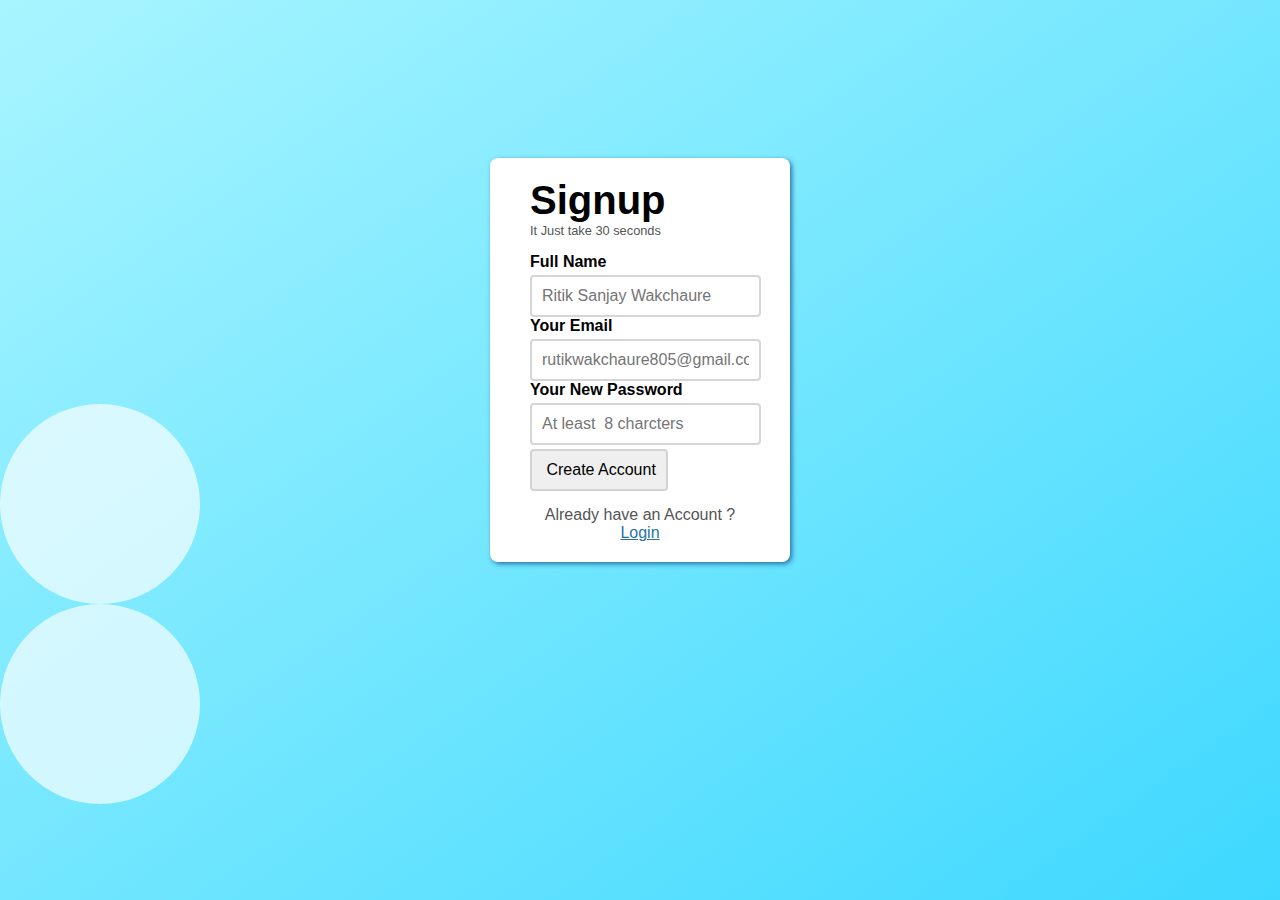
<file: 04-Signup Page/index.html>
<!DOCTYPE html>
<html lang="en">

<head>
    <meta charset="UTF-8" />
    <meta name="viewport" content="width=device-width, initial-scale=1.0" />
    <title>Signup</title>
</head>
<link rel="stylesheet" href="style.css" />

<body>
    <div class="outer-box">
        <div class="inner-box">
            <header class="signup-header">
                <h1>Signup</h1>
                <p>It Just take 30 seconds</p>
            </header>
            <main class="signup-body">
                <form action="#">
                    <p>
                        <label for="fullname">Full Name</label>
                        <input type="text" id="fullname" placeholder="Ritik Sanjay Wakchaure " required />
                    </p>
                    <p>
                        <label for="email">Your Email</label>
                        <input type="email" id="email" placeholder="rutikwakchaure805@gmail.com " required />
                    </p>
                    <p>
                        <label for="password">Your New Password</label>
                        <input type="password" id="password" placeholder="At least  8 charcters " required />
                    </p>
                    <p>
                        <input type="submit" id="sumbit" value=" Create Account" />
                    </p>
                </form>
            </main>
            <footer class="signup-footer">
                <p>
                    Already have an Account ?
                    <a href="#">Login</a>
                </p>
            </footer>
        </div>
        <div class="circle c1"></div>
        <div class="circle c1"></div>
    </div>
</body>

</html>
</file>
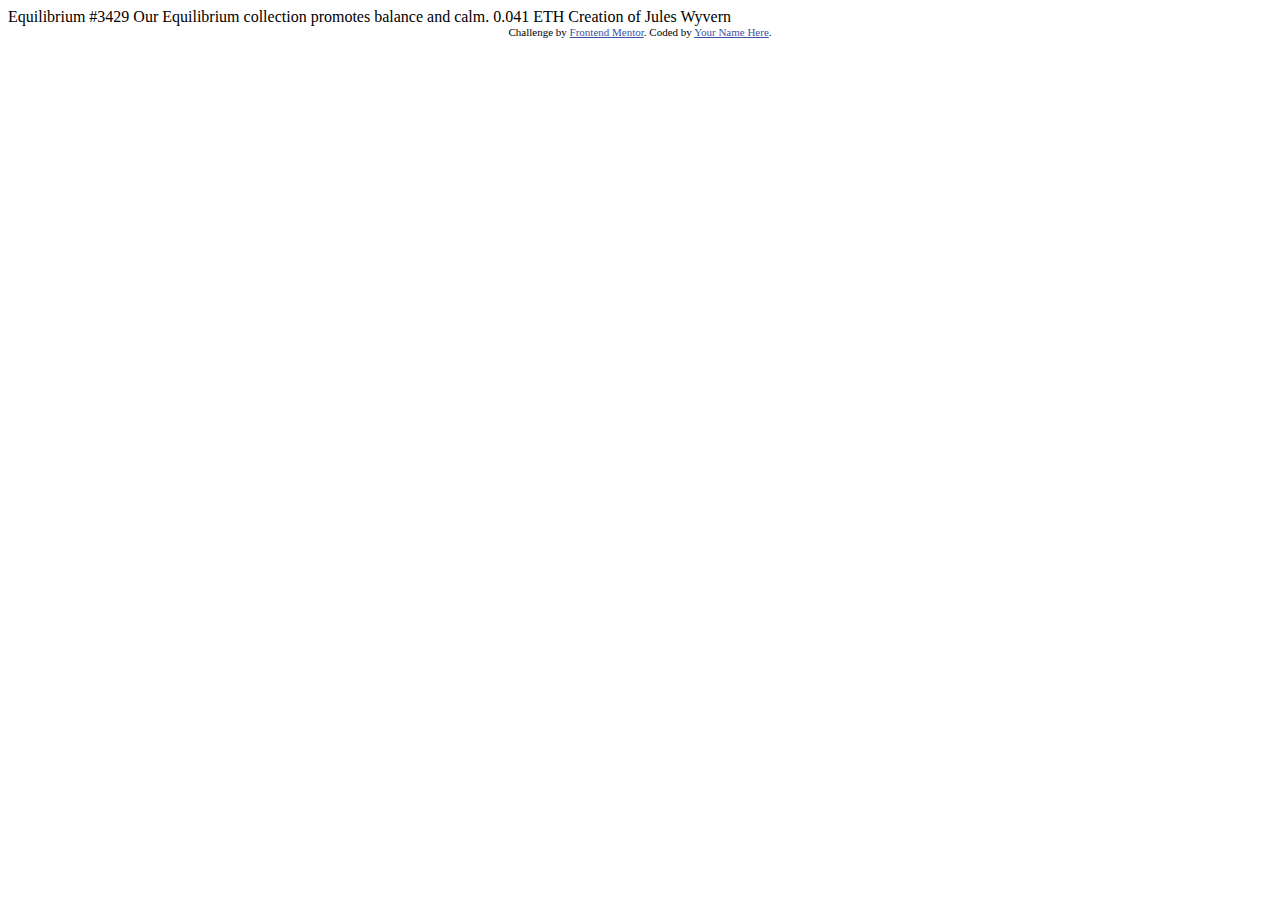
<file: 01-nft-preview-card/design-file/index.html>
<!DOCTYPE html>
<html lang="en">
<head>
  <meta charset="UTF-8">
  <meta name="viewport" content="width=device-width, initial-scale=1.0"> <!-- displays site properly based on user's device -->

  <link rel="icon" type="image/png" sizes="32x32" href="./images/favicon-32x32.png">
  
  <title>Frontend Mentor | NFT preview card component</title>

  <!-- Feel free to remove these styles or customise in your own stylesheet 👍 -->
  <style>
    .attribution { font-size: 11px; text-align: center; }
    .attribution a { color: hsl(228, 45%, 44%); }
  </style>
</head>
<body>

  Equilibrium #3429

  Our Equilibrium collection promotes balance and calm.

  0.041 ETH
  
  Creation of Jules Wyvern

  <div class="attribution">
    Challenge by <a href="https://www.frontendmentor.io?ref=challenge" target="_blank">Frontend Mentor</a>. 
    Coded by <a href="#">Your Name Here</a>.
  </div>
</body>
</html>
</file>
<file: 04-Signup Page/style.css>
body {
    font-family: Arial, Helvetica, sans-serif;


}

* {
    margin: 0;
    padding: 0;
    box-sizing: border-box;
}

/* Outer Box */
.outer-box {
    width: 100vw;
    height: 100vh;
    background: linear-gradient(to top left, #3ed8ff, #a8f5ff);
}

.inner-box {
    width: 300px;
    margin: 0 auto;
    position: relative;
    top: 40%;
    transform: translateY(-50%);
    padding: 20px 40px;
    background-color: white;
    border-radius: 8px;
    box-shadow: 2px 2px 5px  #2773a5;
    z-index: 2;



}
.signup-header h1 {
    font-size: 2.5rem;
    color: rgb(0, 0, 0);
    ;
}

.signup-header p{
    font-size: 0.8rem; 
    color: #555;
}

.signup-body{
    margin: 15px 0;
}
.signup-body p label {
    display: block;
    font-weight:bold;
}
.signup-body p input {
    width: 100;
    padding: 10px;
    border: 2px solid #cccc;
    border-radius: 4px;
    font-size: 1rem;
    margin-top: 4px;
}
.signup-body p input [type="submit"]:hover{
    background-color: #2773a5 ;
}
.signup-footer p{
    color: #555;
    text-align: center;
}

.signup-footer p a {
   color: #2773a5 ;
}

.circle {
    width: 200px;
    height: 200px;
    border-radius: 100px;
    background: linear-gradient(to   top right, #ffffffaa, #ffffffaa);
    
}

.c1 {
    top:100px;
    left: 40px;

}
.c2 {
    bottom: 200px 50px;
}
</file>
